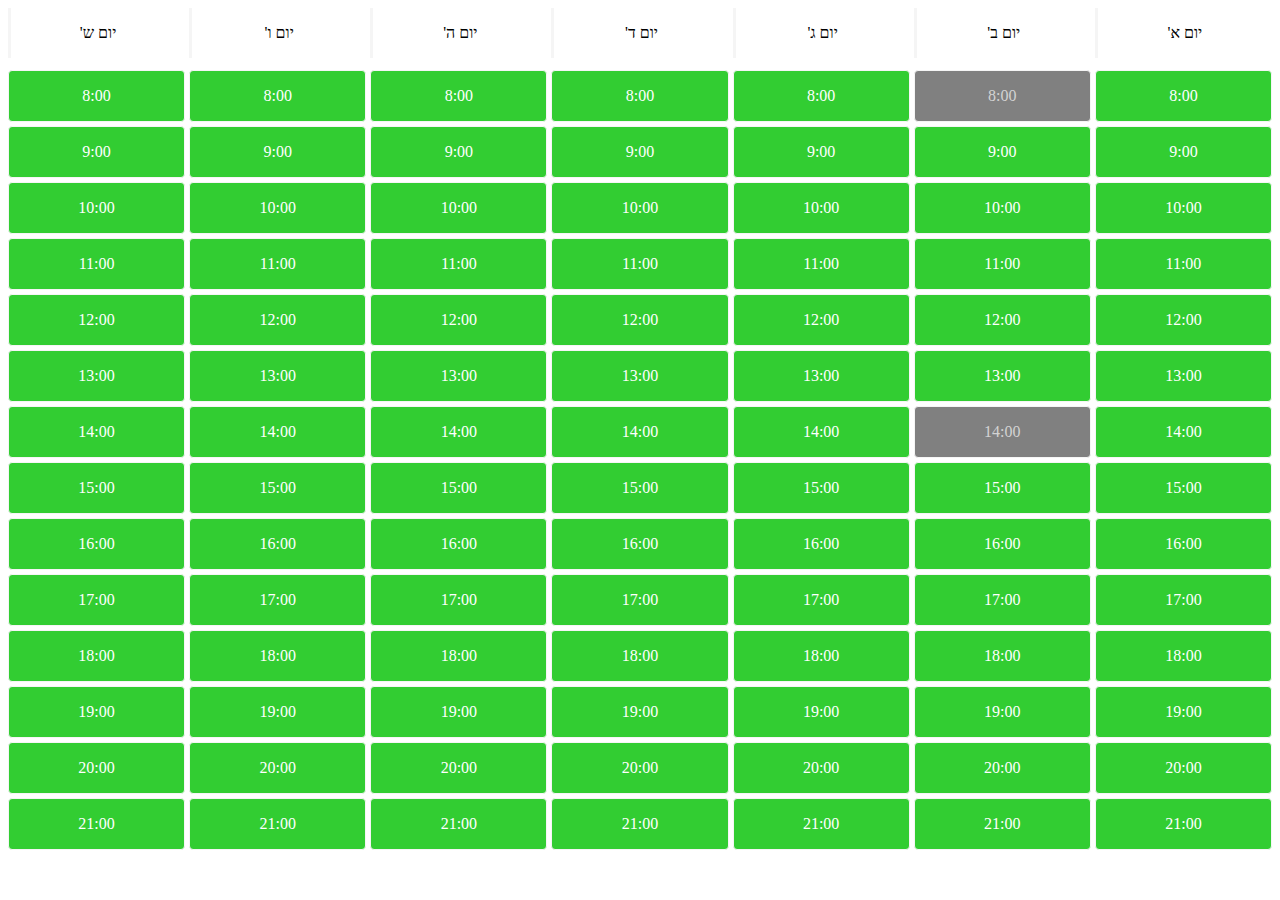
<file: test.html>
<!DOCTYPE html>
<html lang="en">
<head>
    <meta charset="UTF-8">
    <meta name="viewport" content="width=device-width, initial-scale=1.0">
    <title>Document</title>
    <script src="js/calendar.js"></script>
</head>
<body>
    
    <cali-c id="shelly-c"></cali-c>
</body>
</html>
</file>
